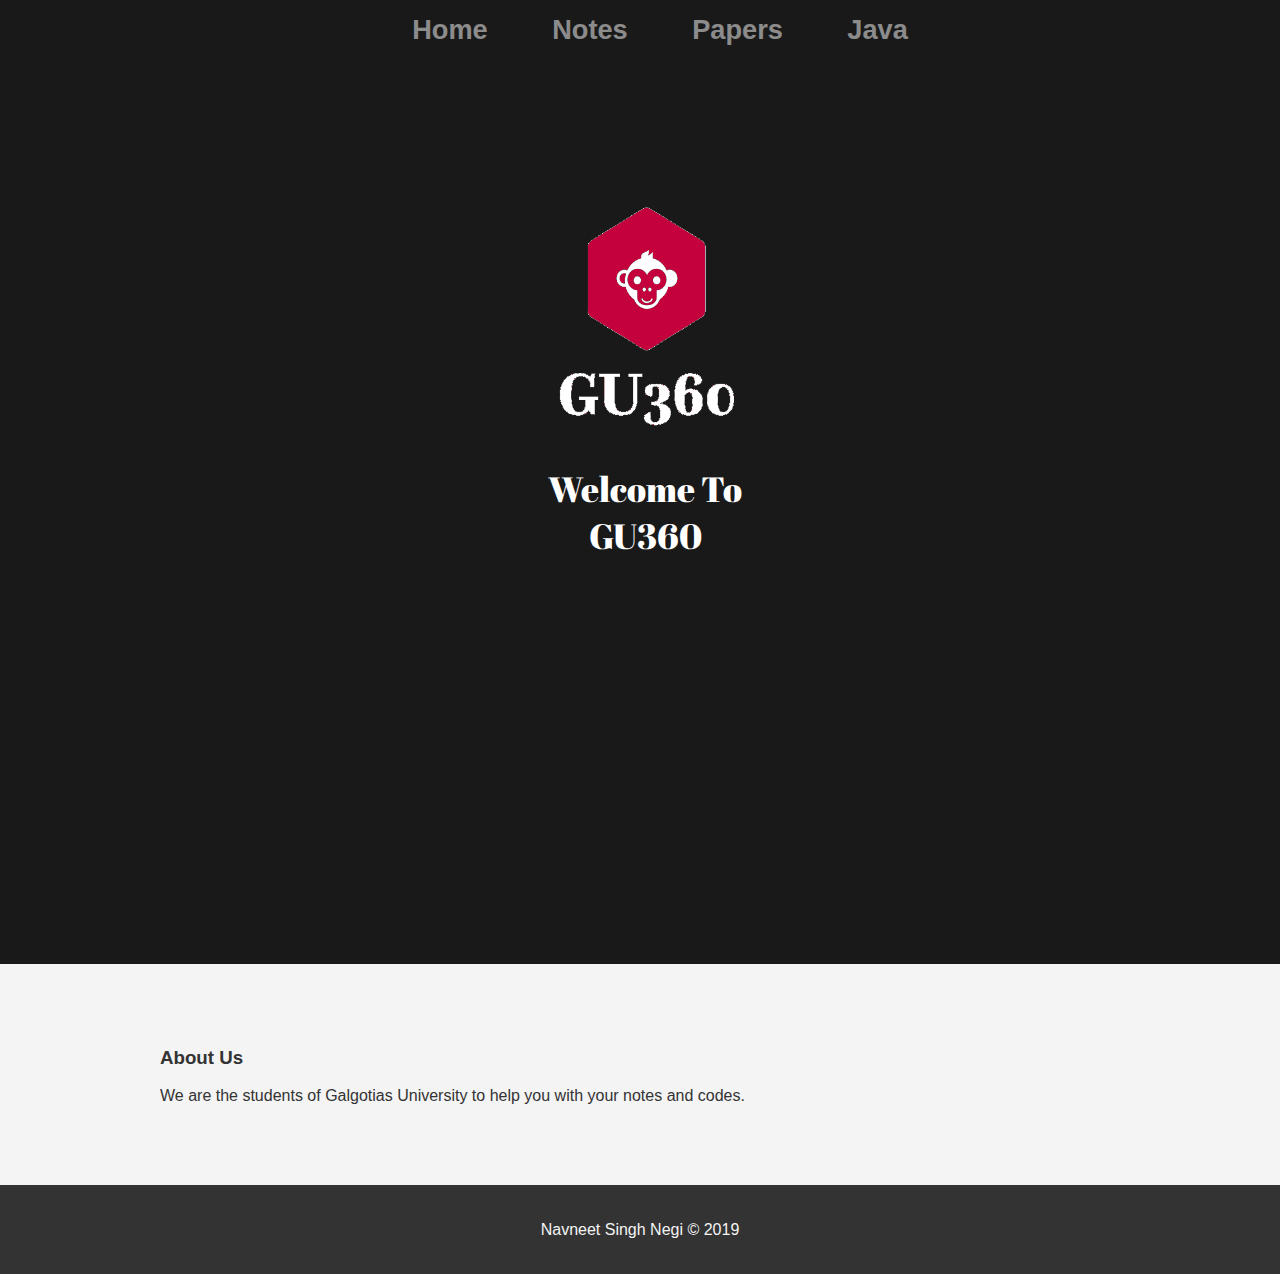
<file: index.html>
<!DOCTYPE html>
<html lang="en" dir="ltr">
  <head>
    <meta charset="utf-8">
    <title>GU360</title>
    <link rel="stylesheet" href="./css/index.css">
    <link href="https://fonts.googleapis.com/css?family=Abril+Fatface" rel="stylesheet">
    <link rel="stylesheet" href="./css/navbar.css">
    <style>img[alt="www.000webhost.com"]{display:none;}</style>
  </head>
  <body>
    <ul id="menu">
    <ul>
        <center>
        <li><a href="./index.html">Home</a></li>
        <li><a href="./error.html">Notes</a></li>
        <li><a href="./error.html">Papers</a></li>
        <li><a href="./java.html">Java</a></li>
      </center>
    </ul>
  </ul>
    <header class="showcase">
   <div class="content">
     <img src="./img/Logo.png" class="logo" alt="Traversy Media">
     <div class="title">
       Welcome To GU360
     </div>
   </div>
 </header>

 <!-- About -->
 <section class="about bg-light">
   <div class="container">
     <div class="grid-2">
       <div>
         <h3>About Us</h3>
         <p>We are the students of Galgotias University to help you with your notes and codes. </p>
       </div>
     </div>
   </div>
 </section>

 <footer class="center bg-dark">
   <p>Navneet Singh Negi &copy; 2019</p>
 </footer>
  </body>
</html>
</file>
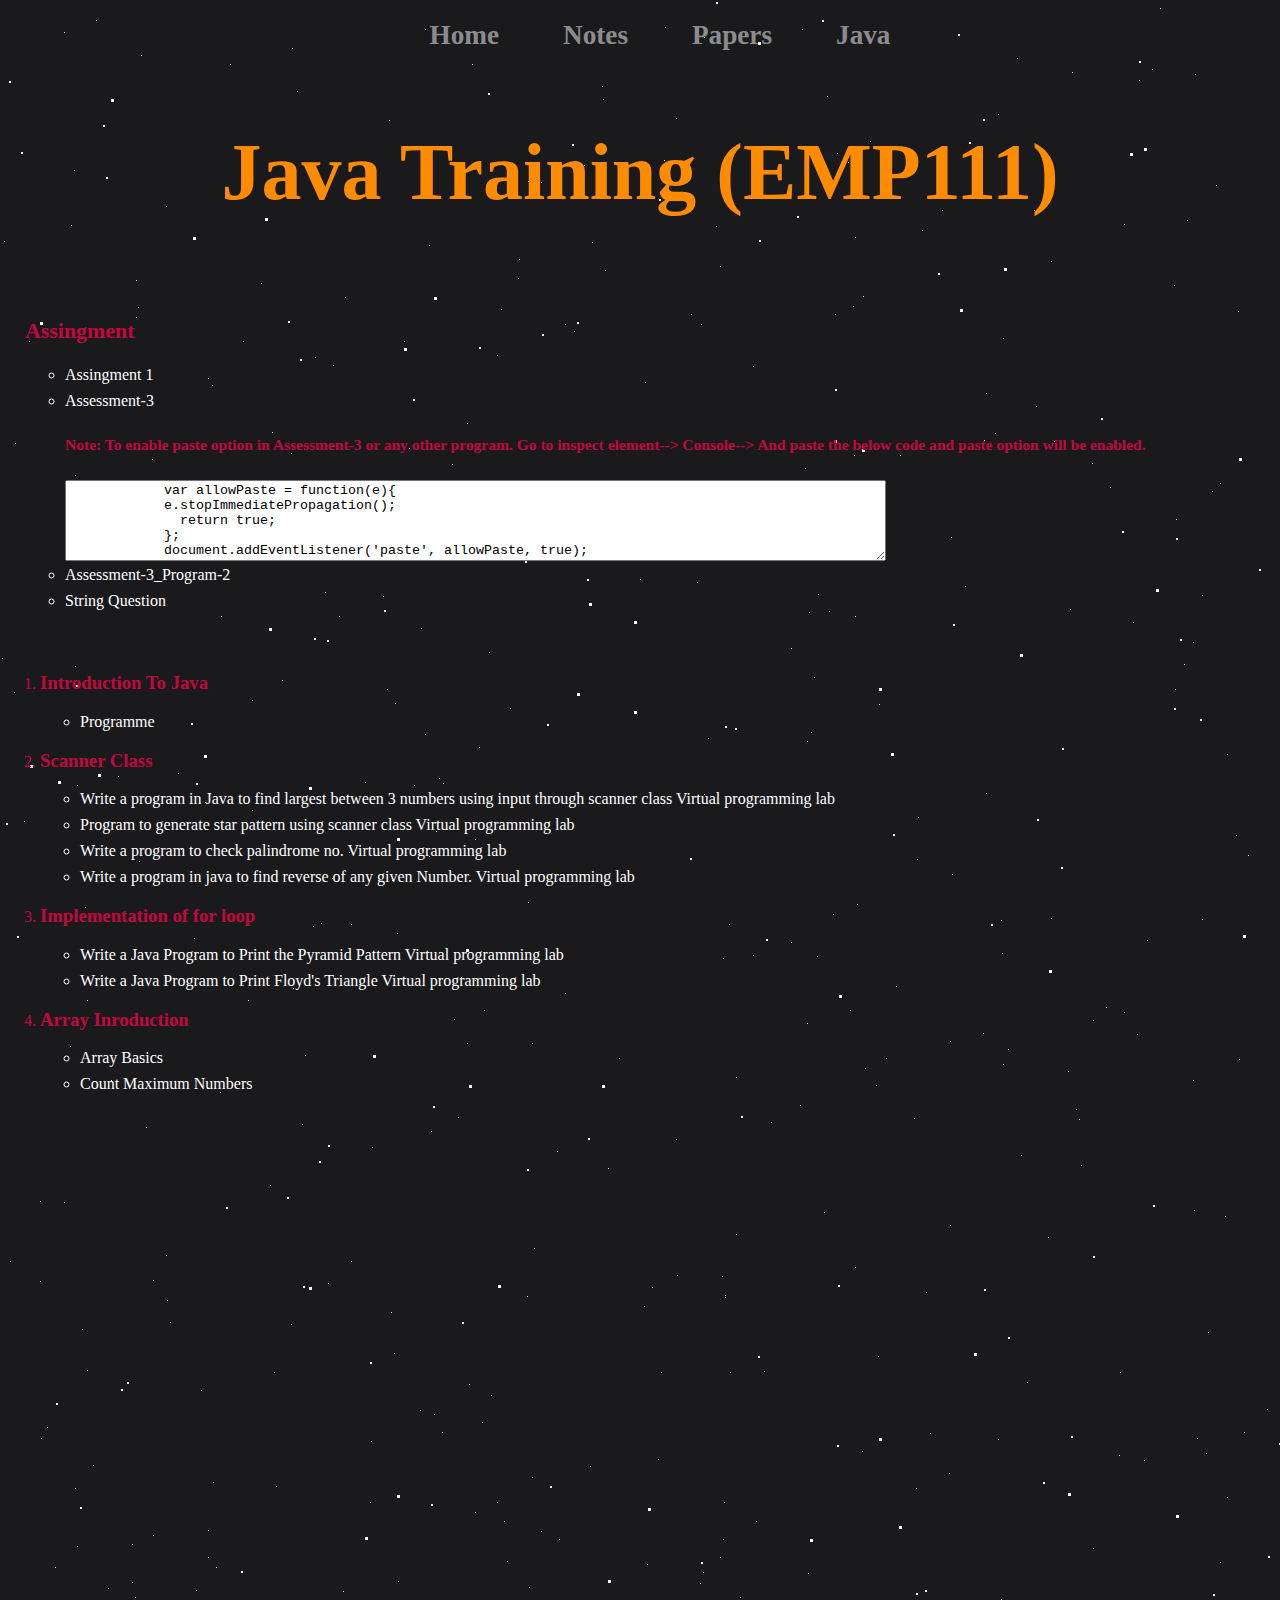
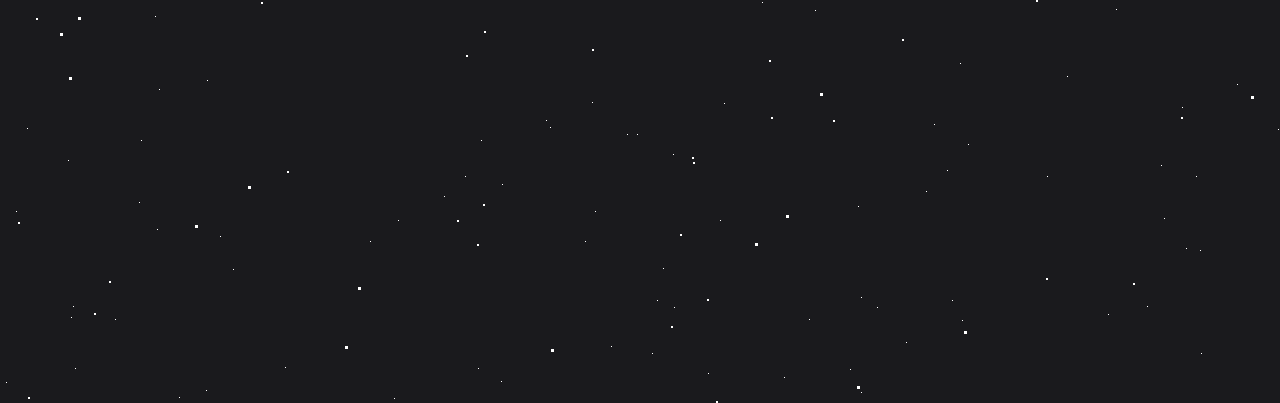
<file: java.html>
<!DOCTYPE html>
<html>
<head>
  <title>Java Training</title>
  <link rel="stylesheet" type="text/css" href="./css/main-body.css">
  <link rel="stylesheet" type="text/css" href="./css/navbar.css">
  <link rel="stylesheet" type="text/css" href="./css/java.css">
  <link rel="stylesheet" type="text/css" href="./css/foot.css">
  <style>img[alt="www.000webhost.com"]{display:none;}</style>
</head>
<body>
  <div id='stars'></div>
  <div id='stars2'></div>
  <div id='stars3'></div>
  <ul id="menu">
    <ul>
        <center>
         <li><a href="./index.html">Home</a></li>
        <li><a href="./error.html">Notes</a></li>
        <li><a href="./error.html">Papers</a></li>
        <li><a href="./java.html">Java</a></li>
      </center>
    </ul>
  </ul>
  <nav class="header">
    <h1>Java Training (EMP111)</h1>
  </nav>
  <div class="main">
    <div class ="ass">
      <h3>Assingment</h3>
      <ul>
        <a href="./files/java/Assignment_1.docx" target="_blank" download><li>Assingment 1</li></a>
        <a href="./files/java/A3.java" target="_blank" download><li>Assessment-3</li></a>
        <h5> Note: To enable paste option in Assessment-3 or any other program. Go to inspect element--> Console--> And paste the below code and paste option will be enabled.
        </h5>
            <textarea name="text" cols="100" rows="5">
            var allowPaste = function(e){
            e.stopImmediatePropagation();
              return true;
            };
            document.addEventListener('paste', allowPaste, true);
            </textarea>
        <a href="./files/java/A3_2.java" target="_blank" download><li>Assessment-3_Program-2</li></a>
        <a href="./files/java/MyClass11.java" target="_blank" download><li>String Question</li></a>
      </ul>
    </div>
  <ol>
    <li><h3>Introduction To Java</h3></li>
    <ul>
      <a href="./files/java/MyClass8.java" target="_blank" download><li>Programme</li></a>
    </ul>
    <li><h3>Scanner Class</h3></li>
    <ul>
      <a href="./files/java/MyClass1.java" target="_blank" download><li>Write a program in Java to find largest between 3 numbers using input through scanner class Virtual programming lab</li></a>
      <a href="./files/java/MyClass4.java" target="_blank" download><li>Program to generate star pattern using scanner class Virtual programming lab</li></a>
      <a href="./files/java/MyClass6.java" target="_blank" download><li>Write a program to check palindrome no. Virtual programming lab</li></a>
      <a href="./files/java/MyClass7.java" target="_blank" download><li>Write a program in java to find reverse of any given Number. Virtual programming lab</li></a>
    </ul>
     <li><h3>Implementation of for loop</h3></li>
    <ul>
      <a href="./files/java/MyClass9.java" target="_blank" download><li>Write a Java Program to Print the Pyramid Pattern Virtual programming lab</li></a>
      <a href="./files/java/MyClass10.java" target="_blank" download><li>Write a Java Program to Print Floyd's Triangle Virtual programming lab</li></a>
    </ul>
    <li><h3>Array Inroduction</h3></li>
    <ul>
      <a href="./files/java/MyClass2.java" target="_blank" download><li>Array Basics</li></a>
      <a href="./files/java/MyClass3.java" target="_blank" download><li>Count Maximum Numbers</li></a>
    </ul>
  </ol>
  </div>
 <!-- <footer class="foot">Made by Navneet Singh Negi..</footer> -->
</body>
</html>
</file>
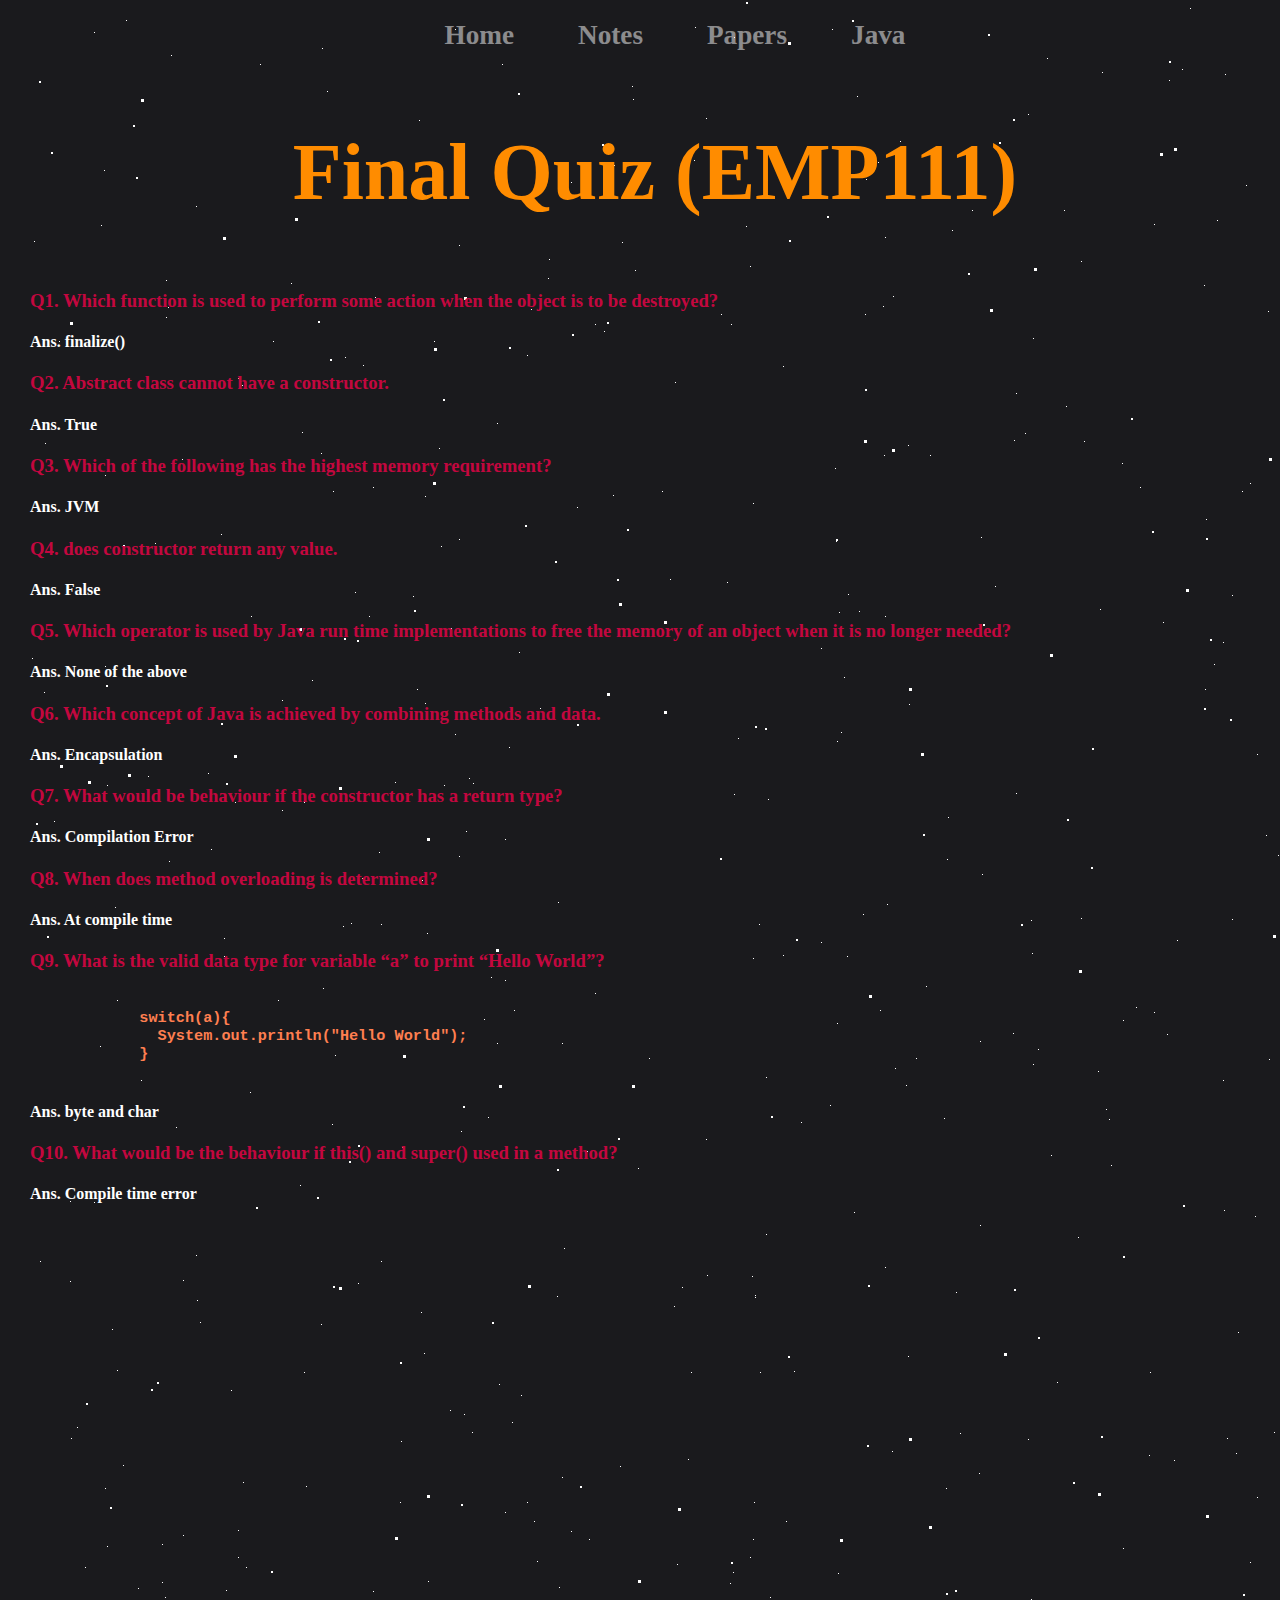
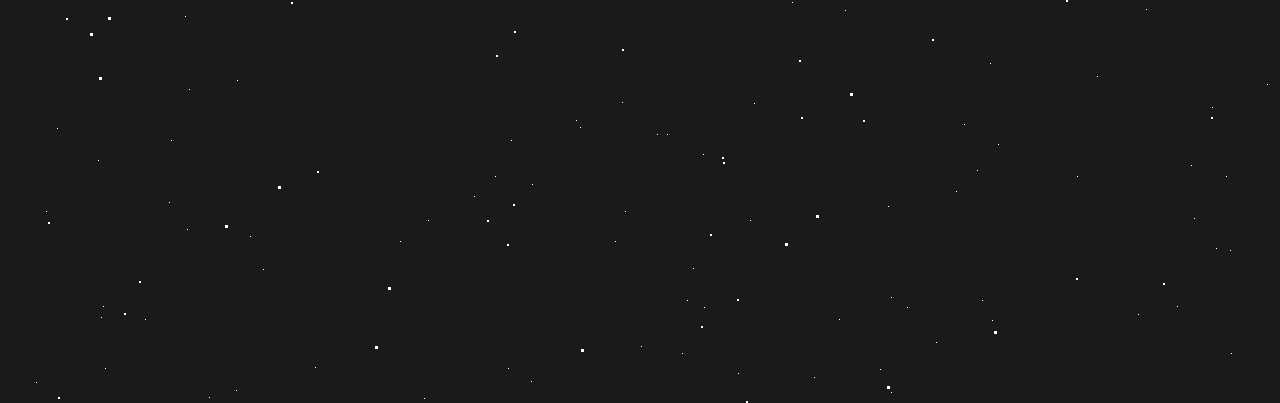
<file: javaquiz.html>
<!DOCTYPE html>
<html>
<head>
  <title>Java Training</title>
  <link rel="stylesheet" type="text/css" href="./css/main-body.css">
  <link rel="stylesheet" type="text/css" href="./css/navbar.css">
  <link rel="stylesheet" type="text/css" href="./css/java.css">
  <link rel="stylesheet" type="text/css" href="./css/javaquiz.css">
  <link rel="stylesheet" type="text/css" href="./css/foot.css">
  <style>img[alt="www.000webhost.com"]{display:none;}</style>
</head>
<body>
  <div id='stars'></div>
  <div id='stars2'></div>
  <div id='stars3'></div>
  <ul id="menu">
    <ul>
        <center>
         <li><a href="./index.html">Home</a></li>
        <li><a href="./error.html">Notes</a></li>
        <li><a href="./error.html">Papers</a></li>
        <li><a href="./java.html">Java</a></li>
      </center>
    </ul>
  </ul>
  <nav class="header">
    <h1>Final Quiz (EMP111)</h1>
  </nav>
  <div class="main">
      <h3>Q1. Which function is used to perform some action when the object is to be destroyed?</h3>
      <h4>Ans. finalize()</h3>
      <h3>Q2. Abstract class cannot have a constructor.</h3>
      <h4>Ans. True</h3>
      <h3>Q3. Which of the following has the highest memory requirement?</h3>
      <h4>Ans. JVM</h3>
      <h3>Q4. does constructor return any value.</h3>
      <h4>Ans. False</h3>
      <h3>Q5. Which operator is used by Java run time implementations to free the memory of an object when it is no longer needed?</h3>
      <h4>Ans. None of the above</h3>
      <h3>Q6. Which concept of Java is achieved by combining methods and data.</h3>
      <h4>Ans. Encapsulation</h3>
      <h3>Q7. What would be behaviour if the constructor has a return type?</h3>
      <h4>Ans. Compilation Error</h3>
      <h3>Q8. When does method overloading is determined?</h3>
      <h4>Ans. At compile time</h3>
      <h3>Q9. What is the valid data type for variable “a” to print “Hello World”?
        <br><br>
          <pre>
            switch(a){
              System.out.println("Hello World");
            }
          </pre>
        </h3>
      <h4>Ans. byte and char</h3>
      <h3>Q10. What would be the behaviour if this() and super() used in a method?</h3>
      <h4>Ans. Compile time error</h3>
  </div>
 <!-- <footer class="foot">Made by Navneet Singh Negi..</footer> -->
</body>
</html>
</file>
<file: css/index.css>
body {
  padding:0;
  margin:0;
  box-sizing: border-box;
  background: rgba(0, 0, 0, 0.9);
  margin: 0;
  color: #fff;
  font-family:Tahoma, Geneva, Verdana, sans-serif;
}
.title{
  font-family: 'Abril Fatface', cursive;
}
.showcase::after {
  content: '';
  height: 100vh;
  width: 100%;
  background-image: url(https://image.ibb.co/gzOBup/showcase.jpg);
  background-size: cover;
  background-repeat: no-repeat;
  background-position: center;
  display: block;
  filter: blur(10px);
  -webkit-filter: blur(10px);
  transition: all 1000ms;
}

.showcase:hover::after {
  filter: blur(0px);
  -webkit-filter: blur(0px);
}

.showcase:hover .content {
  filter: blur(2px);
  -webkit-filter: blur(2px);
}

.content {
  position: absolute;
  z-index: 1;
  top: 10%;
  left: 50%;
  margin-top: 105px;
  margin-left: -145px;
  width: 300px;
  height: 350px;
  text-align: center;
  transition: all 1000ms;
}

.content .logo {
  height: 250px;
  width: 250px;
}

.content .title {
  font-size: 2.2rem;
  margin-top: 1rem;
}
display: grid;

.content .text {
  line-height: 1.7;
  margin-top: 1rem;
}

.container {
  max-width: 960px;
  margin: auto;
  overflow: hidden;
  padding: 4rem 1rem;
}

.grid-3 {
  display: grid;
  grid-gap: 20px;
  grid-template-columns: repeat(3, 1fr);
}

.grid-2 {
  grid-gap: 20px;
  grid-template-columns: repeat(2, 1fr);
}

.center {
  text-align: center;
  margin: auto;
}

.bg-light {
  background: #f4f4f4;
  color: #333;
}

.bg-dark {
  background: #333;
  color: #f4f4f4;
}

footer {
  padding: 2.2rem;
}

footer p {
  margin: 0;
}

/* Small Screens */
@media (max-width: 560px) {
  .showcase::after {
    height: 50vh;
  }

  .content {
    top: 5%;
    margin-top: 5px;
  }

  .content .logo {
    height: 140px;
    width: 140px;
  }

  .content .text {
    display: none;
  }

  .grid-3,
  .grid-2 {
    grid-template-columns: 1fr;
  }


/* Landscape */
@media (max-height: 500px) {
  .content .title,
  .content .text {
    display: none;
  }

  .content {
    top: 0;
  }
}
</file>
<file: css/navbar.css>
body{
  margin: 0;
  padding: 0;
}
#menu{
  margin: 0;
  padding: 0;
}
#menu li{
  list-style: none;
  display: inline-block;
}
#menu li a{
  text-decoration: none;
  position: relative;
  color: rgba(255, 255, 255, .5);
  font-size: 1.7em;
  font-weight: 700;
  display: block;
  overflow: hidden;
  transition: 0.7s all;
  padding: 14px 30px;
}
#menu li a:before{
  content: '';
  width: 60px;
  position: absolute;
  border-bottom: 5px solid #fff;
  bottom: 0;
  right: 350px;
  transition: 0.7s all;
}
#menu li a:hover{
  color: #fff;
}
#menu li a:hover:before{
  right: 0;
}
</file>
<file: css/main-body.css>
body{
  overflow-y: scroll;
  padding: 0;
  background-color: #1A1A1D;
}

#stars {
  width: 1px;
  height: 1px;
  background: transparent;
  z-index: -300;
  box-shadow: 1376px 528px #FFF , 332px 878px #FFF , 391px 1312px #FFF , 1017px 58px #FFF , 716px 226px #FFF , 1725px 898px #FFF , 1070px 609px #FFF , 1958px 982px #FFF , 1818px 834px #FFF , 1520px 372px #FFF , 870px 141px #FFF , 443px 783px #FFF , 1849px 1616px #FFF , 1638px 960px #FFF , 1572px 1533px #FFF , 962px 1920px #FFF , 1895px 921px #FFF , 914px 1118px #FFF , 411px 546px #FFF , 1425px 372px #FFF , 1772px 1903px #FFF , 1545px 498px #FFF , 918px 817px #FFF , 1751px 38px #FFF , 1202px 919px #FFF , 950px 1225px #FFF , 272px 432px #FFF , 221px 616px #FFF , 1507px 1237px #FFF , 673px 1754px #FFF , 1549px 1480px #FFF , 1427px 767px #FFF , 858px 1806px #FFF , 1528px 630px #FFF , 1336px 1864px #FFF , 1757px 914px #FFF , 1536px 917px #FFF , 1186px 1848px #FFF , 1951px 461px #FFF , 111px 1080px #FFF , 753px 366px #FFF , 1417px 1833px #FFF , 1961px 757px #FFF , 1510px 804px #FFF , 800px 1105px #FFF , 756px 1521px #FFF , 1712px 369px #FFF , 431px 1131px #FFF , 1106px 1007px #FFF , 877px 1907px #FFF , 1973px 724px #FFF , 196px 1590px #FFF , 1898px 1434px #FFF , 1753px 1381px #FFF , 4px 241px #FFF , 208px 1557px #FFF , 1697px 1753px #FFF , 1348px 483px #FFF , 995px 433px #FFF , 1160px 8px #FFF , 1637px 1029px #FFF , 1682px 430px #FFF , 817px 956px #FFF , 764px 1371px #FFF , 1723px 669px #FFF , 1948px 36px #FFF , 1081px 1165px #FFF , 1328px 68px #FFF , 136px 317px #FFF , 1775px 1625px #FFF , 1299px 1330px #FFF , 472px 64px #FFF , 491px 1395px #FFF , 40px 1201px #FFF , 68px 1760px #FFF , 398px 1581px #FFF , 108px 1588px #FFF , 829px 611px #FFF , 837px 153px #FFF , 1459px 597px #FFF , 1932px 616px #FFF , 1837px 1175px #FFF , 230px 64px #FFF , 1152px 69px #FFF , 282px 680px #FFF , 1816px 166px #FFF , 1366px 369px #FFF , 857px 904px #FFF , 139px 1802px #FFF , 1774px 1837px #FFF , 166px 206px #FFF , 1407px 1428px #FFF , 1462px 1613px #FFF , 1534px 1694px #FFF , 1709px 1212px #FFF , 1619px 190px #FFF , 1585px 224px #FFF , 1673px 1305px #FFF , 627px 1734px #FFF , 1489px 1823px #FFF , 409px 448px #FFF , 1931px 1476px #FFF , 1556px 1949px #FFF , 159px 1689px #FFF , 611px 1946px #FFF , 1613px 1230px #FFF , 1769px 677px #FFF , 1522px 1012px #FFF , 1611px 1825px #FFF , 1809px 1551px #FFF , 1923px 625px #FFF , 1938px 1574px #FFF , 41px 1438px #FFF , 1124px 224px #FFF , 216px 1567px #FFF , 1750px 451px #FFF , 1003px 338px #FFF , 559px 1539px #FFF , 146px 1127px #FFF , 1386px 347px #FFF , 723px 503px #FFF , 592px 242px #FFF , 663px 1868px #FFF , 878px 1356px #FFF , 397px 933px #FFF , 1298px 1156px #FFF , 138px 307px #FFF , 1941px 1701px #FFF , 77px 1546px #FFF , 1933px 384px #FFF , 139px 861px #FFF , 1403px 673px #FFF , 983px 1033px #FFF , 153px 1280px #FFF , 1482px 1388px #FFF , 1201px 1953px #FFF , 1008px 1049px #FFF , 592px 1702px #FFF , 900px 455px #FFF , 806px 541px #FFF , 325px 592px #FFF , 878px 445px #FFF , 708px 738px #FFF , 77px 785px #FFF , 855px 237px #FFF , 1840px 1219px #FFF , 10px 1261px #FFF , 166px 1255px #FFF , 1381px 898px #FFF , 1362px 328px #FFF , 507px 1561px #FFF , 208px 378px #FFF , 1678px 730px #FFF , 1476px 1326px #FFF , 723px 958px #FFF , 998px 114px #FFF , 392px 880px #FFF , 1304px 1935px #FFF , 1001px 1599px #FFF , 1683px 1030px #FFF , 1840px 1450px #FFF , 1093px 1020px #FFF , 968px 1744px #FFF , 1529px 981px #FFF , 608px 1168px #FFF , 1469px 1959px #FFF , 1462px 1282px #FFF , 1972px 638px #FFF , 276px 1486px #FFF , 1382px 1606px #FFF , 285px 1967px #FFF , 1957px 1446px #FFF , 213px 1482px #FFF , 1569px 667px #FFF , 1383px 1817px #FFF , 425px 734px #FFF , 501px 1981px #FFF , 861px 1897px #FFF , 1812px 1003px #FFF , 1666px 579px #FFF , 661px 1372px #FFF , 720px 1820px #FFF , 178px 773px #FFF , 461px 977px #FFF , 75px 666px #FFF , 1139px 80px #FFF , 1365px 1051px #FFF , 697px 582px #FFF , 1615px 1540px #FFF , 1641px 888px #FFF , 519px 259px #FFF , 1527px 500px #FFF , 724px 1502px #FFF , 1614px 668px #FFF , 82px 1329px #FFF , 141px 1740px #FFF , 1116px 1609px #FFF , 602px 86px #FFF , 1650px 414px #FFF , 619px 1058px #FFF , 1856px 210px #FFF , 1952px 1766px #FFF , 136px 280px #FFF , 704px 37px #FFF , 1206px 1453px #FFF , 674px 1907px #FFF , 518px 278px #FFF , 850px 1010px #FFF , 632px 491px #FFF , 1301px 448px #FFF , 1054px 441px #FFF , 414px 785px #FFF , 29px 341px #FFF , 1588px 483px #FFF , 784px 1977px #FFF , 208px 1530px #FFF , 233px 1869px #FFF , 922px 230px #FFF , 303px 491px #FFF , 1402px 275px #FFF , 1176px 519px #FFF , 879px 704px #FFF , 1520px 668px #FFF , 252px 810px #FFF , 1933px 1322px #FFF , 986px 793px #FFF , 1943px 1133px #FFF , 815px 1610px #FFF , 1563px 1094px #FFF , 1664px 1759px #FFF , 916px 1488px #FFF , 1970px 1881px #FFF , 394px 1353px #FFF , 1034px 210px #FFF , 1124px 1012px #FFF , 1763px 884px #FFF , 1505px 1178px #FFF , 467px 423px #FFF , 647px 1564px #FFF , 1870px 1330px #FFF , 1772px 639px #FFF , 206px 1990px #FFF , 1887px 143px #FFF , 700px 1583px #FFF , 1147px 1906px #FFF , 1375px 60px #FFF , 1342px 321px #FFF , 1312px 381px #FFF , 489px 652px #FFF , 1386px 1216px #FFF , 75px 475px #FFF , 1437px 1125px #FFF , 1972px 118px #FFF , 1722px 1189px #FFF , 1184px 664px #FFF , 436px 831px #FFF , 550px 1727px #FFF , 1924px 1222px #FFF , 1108px 1914px #FFF , 720px 266px #FFF , 64px 32px #FFF , 475px 839px #FFF , 657px 1900px #FFF , 479px 747px #FFF , 703px 1572px #FFF , 170px 1322px #FFF , 115px 1919px #FFF , 1072px 72px #FFF , 47px 1427px #FFF , 291px 453px #FFF , 1933px 655px #FFF , 1119px 1455px #FFF , 951px 537px #FFF , 428px 147px #FFF , 1832px 69px #FFF , 1701px 1008px #FFF , 429px 856px #FFF , 1455px 796px #FFF , 305px 1055px #FFF , 1603px 1057px #FFF , 729px 924px #FFF , 1300px 33px #FFF , 528px 902px #FFF , 1475px 51px #FFF , 1984px 1418px #FFF , 725px 1297px #FFF , 730px 1372px #FFF , 502px 1784px #FFF , 1730px 1730px #FFF , 482px 1422px #FFF , 827px 96px #FFF , 194px 938px #FFF , 1788px 691px #FFF , 1946px 1645px #FFF , 1381px 75px #FFF , 1365px 1947px #FFF , 371px 1441px #FFF , 497px 1502px #FFF , 1368px 967px #FFF , 125px 543px #FFF , 1305px 813px #FFF , 1791px 1810px #FFF , 1453px 366px #FFF , 547px 507px #FFF , 1855px 1123px #FFF , 365px 782px #FFF , 220px 1092px #FFF , 321px 923px #FFF , 1320px 399px #FFF , 1309px 956px #FFF , 351px 1261px #FFF , 74px 170px #FFF , 1002px 953px #FFF , 1661px 608px #FFF , 1487px 137px #FFF , 998px 1439px #FFF , 1360px 858px #FFF , 484px 1010px #FFF , 809px 1919px #FFF , 510px 708px #FFF , 937px 152px #FFF , 824px 1212px #FFF , 534px 1248px #FFF , 950px 1041px #FFF , 1220px 483px #FFF , 527px 1296px #FFF , 1718px 407px #FFF , 1195px 74px #FFF , 1051px 261px #FFF , 1331px 282px #FFF , 664px 160px #FFF , 420px 1410px #FFF , 87px 1000px #FFF , 1216px 185px #FFF , 1999px 1019px #FFF , 1590px 768px #FFF , 1164px 1818px #FFF , 1283px 1797px #FFF , 1889px 1098px #FFF , 1545px 1785px #FFF , 791px 942px #FFF , 791px 648px #FFF , 248px 1000px #FFF , 1597px 71px #FFF , 1933px 455px #FFF , 14px 692px #FFF , 1200px 1850px #FFF , 71px 225px #FFF , 637px 1734px #FFF , 118px 776px #FFF , 862px 1451px #FFF , 1237px 1684px #FFF , 75px 1968px #FFF , 1175px 689px #FFF , 475px 980px #FFF , 1940px 1389px #FFF , 1393px 1588px #FFF , 383px 596px #FFF , 762px 1602px #FFF , 1395px 855px #FFF , 439px 778px #FFF , 1161px 1765px #FFF , 565px 993px #FFF , 1616px 1119px #FFF , 532px 1043px #FFF , 1440px 1473px #FFF , 1540px 1180px #FFF , 302px 1124px #FFF , 1282px 908px #FFF , 1182px 1707px #FFF , 811px 732px #FFF , 722px 1276px #FFF , 1442px 525px #FFF , 1601px 347px #FFF , 1212px 491px #FFF , 926px 1292px #FFF , 960px 1663px #FFF , 313px 926px #FFF , 96px 20px #FFF , 291px 1324px #FFF , 1708px 1284px #FFF , 532px 1477px #FFF , 1426px 182px #FFF , 181px 849px #FFF , 70px 1046px #FFF , 836px 179px #FFF , 1528px 613px #FFF , 546px 1720px #FFF , 1840px 1658px #FFF , 1335px 1483px #FFF , 27px 1728px #FFF , 387px 689px #FFF , 1194px 1210px #FFF , 809px 612px #FFF , 328px 1283px #FFF , 343px 1591px #FFF , 1619px 995px #FFF , 6px 1982px #FFF , 481px 1740px #FFF , 1677px 1767px #FFF , 389px 120px #FFF , 425px 29px #FFF , 1940px 425px #FFF , 1694px 1213px #FFF , 1425px 1612px #FFF , 1997px 723px #FFF , 73px 1906px #FFF , 155px 1616px #FFF , 1267px 1409px #FFF , 274px 1372px #FFF , 157px 1829px #FFF , 421px 628px #FFF , 1236px 835px #FFF , 1917px 1583px #FFF , 24px 821px #FFF , 1248px 855px #FFF , 1683px 555px #FFF , 1520px 1812px #FFF , 1942px 1033px #FFF , 1667px 205px #FFF , 465px 1776px #FFF , 585px 1841px #FFF , 93px 1465px #FFF , 370px 1841px #FFF , 1790px 1816px #FFF , 1554px 1117px #FFF , 1687px 1297px #FFF , 1628px 905px #FFF , 947px 1770px #FFF , 1147px 940px #FFF , 212px 385px #FFF , 1469px 493px #FFF , 1918px 1892px #FFF , 270px 1185px #FFF , 1701px 1309px #FFF , 475px 1512px #FFF , 595px 1811px #FFF , 701px 324px #FFF , 1174px 285px #FFF , 454px 1019px #FFF , 135px 1597px #FFF , 1918px 1492px #FFF , 220px 1836px #FFF , 1238px 311px #FFF , 1701px 991px #FFF , 1838px 961px #FFF , 753px 955px #FFF , 1374px 1759px #FFF , 942px 210px #FFF , 1456px 1532px #FFF , 75px 1488px #FFF , 658px 1459px #FFF , 207px 1680px #FFF , 71px 1917px #FFF , 1227px 1497px #FFF , 1683px 1208px #FFF , 243px 341px #FFF , 191px 534px #FFF , 1962px 299px #FFF , 1661px 339px #FFF , 723px 1539px #FFF , 1769px 251px #FFF , 1985px 380px #FFF , 444px 1796px #FFF , 1999px 1473px #FFF , 1193px 1080px #FFF , 1440px 274px #FFF , 605px 270px #FFF , 740px 1597px #FFF , 652px 1287px #FFF , 865px 1068px #FFF , 896px 986px #FFF , 429px 245px #FFF , 1833px 1046px #FFF , 1994px 1818px #FFF , 141px 55px #FFF , 1448px 1492px #FFF , 930px 1433px #FFF , 1047px 1776px #FFF , 1220px 1562px #FFF , 1067px 1676px #FFF , 1915px 946px #FFF , 1567px 1162px #FFF , 886px 1058px #FFF , 1593px 280px #FFF , 16px 1811px #FFF , 1839px 488px #FFF , 497px 355px #FFF , 1809px 1280px #FFF , 404px 341px #FFF , 370px 1502px #FFF , 708px 1973px #FFF , 1344px 1874px #FFF , 132px 1582px #FFF , 1309px 1848px #FFF , 1925px 1118px #FFF , 1110px 487px #FFF , 1344px 737px #FFF , 1461px 572px #FFF , 292px 48px #FFF , 297px 91px #FFF , 984px 440px #FFF , 720px 1557px #FFF , 854px 455px #FFF , 652px 1953px #FFF , 736px 1077px #FFF , 467px 1043px #FFF , 1347px 693px #FFF , 395px 496px #FFF , 1523px 615px #FFF , 1733px 873px #FFF , 583px 495px #FFF , 691px 314px #FFF , 855px 616px #FFF , 1069px 1494px #FFF , 1305px 1414px #FFF , 1079px 1119px #FFF , 557px 1151px #FFF , 153px 1535px #FFF , 1021px 1155px #FFF , 1036px 406px #FFF , 541px 182px #FFF , 1003px 1064px #FFF , 1068px 1071px #FFF , 85px 907px #FFF , 1187px 220px #FFF , 64px 1202px #FFF , 1687px 1071px #FFF , 565px 324px #FFF , 87px 1370px #FFF , 665px 27px #FFF , 1878px 1279px #FFF , 1196px 1776px #FFF , 1897px 929px #FFF , 584px 165px #FFF , 458px 1117px #FFF , 201px 1390px #FFF , 1703px 359px #FFF , 469px 1384px #FFF , 1396px 1319px #FFF , 504px 1521px #FFF , 818px 594px #FFF , 1584px 1009px #FFF , 152px 459px #FFF , 1239px 1059px #FFF , 1657px 600px #FFF , 676px 1139px #FFF , 771px 1122px #FFF , 1093px 1548px #FFF , 442px 1432px #FFF , 132px 1544px #FFF , 1355px 1133px #FFF , 1877px 1964px #FFF , 1679px 1500px #FFF , 1285px 1360px #FFF , 1321px 1752px #FFF , 1527px 1739px #FFF , 677px 1275px #FFF , 1744px 390px #FFF , 179px 1997px #FFF , 1658px 1895px #FFF , 1893px 428px #FFF , 906px 1942px #FFF , 855px 1267px #FFF , 343px 487px #FFF , 738px 799px #FFF , 1734px 1882px #FFF , 725px 1295px #FFF , 372px 1147px #FFF , 339px 616px #FFF , 1589px 868px #FFF , 452px 464px #FFF , 395px 703px #FFF , 55px 1567px #FFF , 1990px 257px #FFF , 1197px 1438px #FFF , 934px 1724px #FFF , 1797px 393px #FFF , 351px 924px #FFF , 1400px 267px #FFF , 590px 1466px #FFF , 926px 1791px #FFF , 541px 1531px #FFF , 802px 29px #FFF , 1735px 540px #FFF , 1523px 2000px #FFF , 1378px 417px #FFF , 1792px 835px #FFF , 1961px 77px #FFF , 1027px 1382px #FFF , 194px 956px #FFF , 1935px 1124px #FFF , 274px 802px #FFF , 1877px 1436px #FFF , 205px 802px #FFF , 1609px 246px #FFF , 645px 382px #FFF , 736px 1234px #FFF , 814px 677px #FFF , 1903px 646px #FFF , 1911px 751px #FFF , 434px 1414px #FFF , 1491px 1255px #FFF , 1787px 314px #FFF , 1361px 906px #FFF , 528px 181px #FFF , 1625px 1473px #FFF , 261px 283px #FFF , 1278px 1729px #FFF , 1337px 386px #FFF , 1413px 794px #FFF , 529px 1587px #FFF , 1876px 1736px #FFF , 833px 914px #FFF , 1946px 1314px #FFF , 1435px 1894px #FFF , 315px 357px #FFF , 835px 314px #FFF , 1856px 781px #FFF , 1401px 650px #FFF , 1766px 282px #FFF , 1227px 754px #FFF , 805px 468px #FFF , 853px 306px #FFF , 1420px 493px #FFF , 1349px 1594px #FFF , 1225px 1216px #FFF , 1776px 1627px #FFF , 807px 741px #FFF , 1583px 1823px #FFF , 808px 1573px #FFF , 704px 794px #FFF , 167px 1300px #FFF , 1137px 1034px #FFF , 1354px 935px #FFF , 1497px 729px #FFF , 861px 1992px #FFF , 1815px 331px #FFF , 848px 162px #FFF , 965px 586px #FFF , 40px 1281px #FFF , 345px 297px #FFF , 1528px 1673px #FFF , 1144px 1460px #FFF , 986px 393px #FFF , 1752px 37px #FFF , 501px 309px #FFF , 1792px 1540px #FFF , 949px 1473px #FFF , 349px 852px #FFF , 252px 700px #FFF , 724px 1703px #FFF , 917px 859px #FFF , 807px 1023px #FFF , 1120px 1372px #FFF , 876px 1085px #FFF , 1750px 1308px #FFF , 398px 1820px #FFF , 1092px 463px #FFF , 1364px 351px #FFF , 1419px 603px #FFF , 1970px 1339px #FFF , 644px 1306px #FFF , 676px 118px #FFF , 1336px 974px #FFF , 1643px 1855px #FFF , 1924px 1528px #FFF , 640px 579px #FFF , 952px 874px #FFF , 1202px 595px #FFF , 1627px 1394px #FFF , 478px 1968px #FFF , 1048px 1237px #FFF , 574px 331px #FFF , 850px 1969px #FFF , 394px 1998px #FFF , 1133px 622px #FFF , 429px 539px #FFF , 1597px 1877px #FFF , 952px 1900px #FFF , 1659px 1371px #FFF , 1315px 455px #FFF , 863px 296px #FFF , 1612px 35px #FFF , 1076px 1109px #FFF , 1410px 1458px #FFF , 1193px 642px #FFF , 1051px 918px #FFF , 1208px 1332px #FFF , 1822px 625px #FFF , 1509px 9px #FFF , 15px 443px #FFF , 1001px 920px #FFF , 1444px 250px #FFF , 1690px 1273px #FFF , 1244px 1432px #FFF , 603px 99px #FFF , 333px 365px #FFF , 2px 658px #FFF , 293px 988px #FFF;
  animation: animStar 50s linear infinite;
}
#stars:after {
  content: " ";
  position: absolute;
  top: 2000px;
  width: 1px;
  height: 1px;
  background: transparent;
  box-shadow: 1376px 528px #FFF , 332px 878px #FFF , 391px 1312px #FFF , 1017px 58px #FFF , 716px 226px #FFF , 1725px 898px #FFF , 1070px 609px #FFF , 1958px 982px #FFF , 1818px 834px #FFF , 1520px 372px #FFF , 870px 141px #FFF , 443px 783px #FFF , 1849px 1616px #FFF , 1638px 960px #FFF , 1572px 1533px #FFF , 962px 1920px #FFF , 1895px 921px #FFF , 914px 1118px #FFF , 411px 546px #FFF , 1425px 372px #FFF , 1772px 1903px #FFF , 1545px 498px #FFF , 918px 817px #FFF , 1751px 38px #FFF , 1202px 919px #FFF , 950px 1225px #FFF , 272px 432px #FFF , 221px 616px #FFF , 1507px 1237px #FFF , 673px 1754px #FFF , 1549px 1480px #FFF , 1427px 767px #FFF , 858px 1806px #FFF , 1528px 630px #FFF , 1336px 1864px #FFF , 1757px 914px #FFF , 1536px 917px #FFF , 1186px 1848px #FFF , 1951px 461px #FFF , 111px 1080px #FFF , 753px 366px #FFF , 1417px 1833px #FFF , 1961px 757px #FFF , 1510px 804px #FFF , 800px 1105px #FFF , 756px 1521px #FFF , 1712px 369px #FFF , 431px 1131px #FFF , 1106px 1007px #FFF , 877px 1907px #FFF , 1973px 724px #FFF , 196px 1590px #FFF , 1898px 1434px #FFF , 1753px 1381px #FFF , 4px 241px #FFF , 208px 1557px #FFF , 1697px 1753px #FFF , 1348px 483px #FFF , 995px 433px #FFF , 1160px 8px #FFF , 1637px 1029px #FFF , 1682px 430px #FFF , 817px 956px #FFF , 764px 1371px #FFF , 1723px 669px #FFF , 1948px 36px #FFF , 1081px 1165px #FFF , 1328px 68px #FFF , 136px 317px #FFF , 1775px 1625px #FFF , 1299px 1330px #FFF , 472px 64px #FFF , 491px 1395px #FFF , 40px 1201px #FFF , 68px 1760px #FFF , 398px 1581px #FFF , 108px 1588px #FFF , 829px 611px #FFF , 837px 153px #FFF , 1459px 597px #FFF , 1932px 616px #FFF , 1837px 1175px #FFF , 230px 64px #FFF , 1152px 69px #FFF , 282px 680px #FFF , 1816px 166px #FFF , 1366px 369px #FFF , 857px 904px #FFF , 139px 1802px #FFF , 1774px 1837px #FFF , 166px 206px #FFF , 1407px 1428px #FFF , 1462px 1613px #FFF , 1534px 1694px #FFF , 1709px 1212px #FFF , 1619px 190px #FFF , 1585px 224px #FFF , 1673px 1305px #FFF , 627px 1734px #FFF , 1489px 1823px #FFF , 409px 448px #FFF , 1931px 1476px #FFF , 1556px 1949px #FFF , 159px 1689px #FFF , 611px 1946px #FFF , 1613px 1230px #FFF , 1769px 677px #FFF , 1522px 1012px #FFF , 1611px 1825px #FFF , 1809px 1551px #FFF , 1923px 625px #FFF , 1938px 1574px #FFF , 41px 1438px #FFF , 1124px 224px #FFF , 216px 1567px #FFF , 1750px 451px #FFF , 1003px 338px #FFF , 559px 1539px #FFF , 146px 1127px #FFF , 1386px 347px #FFF , 723px 503px #FFF , 592px 242px #FFF , 663px 1868px #FFF , 878px 1356px #FFF , 397px 933px #FFF , 1298px 1156px #FFF , 138px 307px #FFF , 1941px 1701px #FFF , 77px 1546px #FFF , 1933px 384px #FFF , 139px 861px #FFF , 1403px 673px #FFF , 983px 1033px #FFF , 153px 1280px #FFF , 1482px 1388px #FFF , 1201px 1953px #FFF , 1008px 1049px #FFF , 592px 1702px #FFF , 900px 455px #FFF , 806px 541px #FFF , 325px 592px #FFF , 878px 445px #FFF , 708px 738px #FFF , 77px 785px #FFF , 855px 237px #FFF , 1840px 1219px #FFF , 10px 1261px #FFF , 166px 1255px #FFF , 1381px 898px #FFF , 1362px 328px #FFF , 507px 1561px #FFF , 208px 378px #FFF , 1678px 730px #FFF , 1476px 1326px #FFF , 723px 958px #FFF , 998px 114px #FFF , 392px 880px #FFF , 1304px 1935px #FFF , 1001px 1599px #FFF , 1683px 1030px #FFF , 1840px 1450px #FFF , 1093px 1020px #FFF , 968px 1744px #FFF , 1529px 981px #FFF , 608px 1168px #FFF , 1469px 1959px #FFF , 1462px 1282px #FFF , 1972px 638px #FFF , 276px 1486px #FFF , 1382px 1606px #FFF , 285px 1967px #FFF , 1957px 1446px #FFF , 213px 1482px #FFF , 1569px 667px #FFF , 1383px 1817px #FFF , 425px 734px #FFF , 501px 1981px #FFF , 861px 1897px #FFF , 1812px 1003px #FFF , 1666px 579px #FFF , 661px 1372px #FFF , 720px 1820px #FFF , 178px 773px #FFF , 461px 977px #FFF , 75px 666px #FFF , 1139px 80px #FFF , 1365px 1051px #FFF , 697px 582px #FFF , 1615px 1540px #FFF , 1641px 888px #FFF , 519px 259px #FFF , 1527px 500px #FFF , 724px 1502px #FFF , 1614px 668px #FFF , 82px 1329px #FFF , 141px 1740px #FFF , 1116px 1609px #FFF , 602px 86px #FFF , 1650px 414px #FFF , 619px 1058px #FFF , 1856px 210px #FFF , 1952px 1766px #FFF , 136px 280px #FFF , 704px 37px #FFF , 1206px 1453px #FFF , 674px 1907px #FFF , 518px 278px #FFF , 850px 1010px #FFF , 632px 491px #FFF , 1301px 448px #FFF , 1054px 441px #FFF , 414px 785px #FFF , 29px 341px #FFF , 1588px 483px #FFF , 784px 1977px #FFF , 208px 1530px #FFF , 233px 1869px #FFF , 922px 230px #FFF , 303px 491px #FFF , 1402px 275px #FFF , 1176px 519px #FFF , 879px 704px #FFF , 1520px 668px #FFF , 252px 810px #FFF , 1933px 1322px #FFF , 986px 793px #FFF , 1943px 1133px #FFF , 815px 1610px #FFF , 1563px 1094px #FFF , 1664px 1759px #FFF , 916px 1488px #FFF , 1970px 1881px #FFF , 394px 1353px #FFF , 1034px 210px #FFF , 1124px 1012px #FFF , 1763px 884px #FFF , 1505px 1178px #FFF , 467px 423px #FFF , 647px 1564px #FFF , 1870px 1330px #FFF , 1772px 639px #FFF , 206px 1990px #FFF , 1887px 143px #FFF , 700px 1583px #FFF , 1147px 1906px #FFF , 1375px 60px #FFF , 1342px 321px #FFF , 1312px 381px #FFF , 489px 652px #FFF , 1386px 1216px #FFF , 75px 475px #FFF , 1437px 1125px #FFF , 1972px 118px #FFF , 1722px 1189px #FFF , 1184px 664px #FFF , 436px 831px #FFF , 550px 1727px #FFF , 1924px 1222px #FFF , 1108px 1914px #FFF , 720px 266px #FFF , 64px 32px #FFF , 475px 839px #FFF , 657px 1900px #FFF , 479px 747px #FFF , 703px 1572px #FFF , 170px 1322px #FFF , 115px 1919px #FFF , 1072px 72px #FFF , 47px 1427px #FFF , 291px 453px #FFF , 1933px 655px #FFF , 1119px 1455px #FFF , 951px 537px #FFF , 428px 147px #FFF , 1832px 69px #FFF , 1701px 1008px #FFF , 429px 856px #FFF , 1455px 796px #FFF , 305px 1055px #FFF , 1603px 1057px #FFF , 729px 924px #FFF , 1300px 33px #FFF , 528px 902px #FFF , 1475px 51px #FFF , 1984px 1418px #FFF , 725px 1297px #FFF , 730px 1372px #FFF , 502px 1784px #FFF , 1730px 1730px #FFF , 482px 1422px #FFF , 827px 96px #FFF , 194px 938px #FFF , 1788px 691px #FFF , 1946px 1645px #FFF , 1381px 75px #FFF , 1365px 1947px #FFF , 371px 1441px #FFF , 497px 1502px #FFF , 1368px 967px #FFF , 125px 543px #FFF , 1305px 813px #FFF , 1791px 1810px #FFF , 1453px 366px #FFF , 547px 507px #FFF , 1855px 1123px #FFF , 365px 782px #FFF , 220px 1092px #FFF , 321px 923px #FFF , 1320px 399px #FFF , 1309px 956px #FFF , 351px 1261px #FFF , 74px 170px #FFF , 1002px 953px #FFF , 1661px 608px #FFF , 1487px 137px #FFF , 998px 1439px #FFF , 1360px 858px #FFF , 484px 1010px #FFF , 809px 1919px #FFF , 510px 708px #FFF , 937px 152px #FFF , 824px 1212px #FFF , 534px 1248px #FFF , 950px 1041px #FFF , 1220px 483px #FFF , 527px 1296px #FFF , 1718px 407px #FFF , 1195px 74px #FFF , 1051px 261px #FFF , 1331px 282px #FFF , 664px 160px #FFF , 420px 1410px #FFF , 87px 1000px #FFF , 1216px 185px #FFF , 1999px 1019px #FFF , 1590px 768px #FFF , 1164px 1818px #FFF , 1283px 1797px #FFF , 1889px 1098px #FFF , 1545px 1785px #FFF , 791px 942px #FFF , 791px 648px #FFF , 248px 1000px #FFF , 1597px 71px #FFF , 1933px 455px #FFF , 14px 692px #FFF , 1200px 1850px #FFF , 71px 225px #FFF , 637px 1734px #FFF , 118px 776px #FFF , 862px 1451px #FFF , 1237px 1684px #FFF , 75px 1968px #FFF , 1175px 689px #FFF , 475px 980px #FFF , 1940px 1389px #FFF , 1393px 1588px #FFF , 383px 596px #FFF , 762px 1602px #FFF , 1395px 855px #FFF , 439px 778px #FFF , 1161px 1765px #FFF , 565px 993px #FFF , 1616px 1119px #FFF , 532px 1043px #FFF , 1440px 1473px #FFF , 1540px 1180px #FFF , 302px 1124px #FFF , 1282px 908px #FFF , 1182px 1707px #FFF , 811px 732px #FFF , 722px 1276px #FFF , 1442px 525px #FFF , 1601px 347px #FFF , 1212px 491px #FFF , 926px 1292px #FFF , 960px 1663px #FFF , 313px 926px #FFF , 96px 20px #FFF , 291px 1324px #FFF , 1708px 1284px #FFF , 532px 1477px #FFF , 1426px 182px #FFF , 181px 849px #FFF , 70px 1046px #FFF , 836px 179px #FFF , 1528px 613px #FFF , 546px 1720px #FFF , 1840px 1658px #FFF , 1335px 1483px #FFF , 27px 1728px #FFF , 387px 689px #FFF , 1194px 1210px #FFF , 809px 612px #FFF , 328px 1283px #FFF , 343px 1591px #FFF , 1619px 995px #FFF , 6px 1982px #FFF , 481px 1740px #FFF , 1677px 1767px #FFF , 389px 120px #FFF , 425px 29px #FFF , 1940px 425px #FFF , 1694px 1213px #FFF , 1425px 1612px #FFF , 1997px 723px #FFF , 73px 1906px #FFF , 155px 1616px #FFF , 1267px 1409px #FFF , 274px 1372px #FFF , 157px 1829px #FFF , 421px 628px #FFF , 1236px 835px #FFF , 1917px 1583px #FFF , 24px 821px #FFF , 1248px 855px #FFF , 1683px 555px #FFF , 1520px 1812px #FFF , 1942px 1033px #FFF , 1667px 205px #FFF , 465px 1776px #FFF , 585px 1841px #FFF , 93px 1465px #FFF , 370px 1841px #FFF , 1790px 1816px #FFF , 1554px 1117px #FFF , 1687px 1297px #FFF , 1628px 905px #FFF , 947px 1770px #FFF , 1147px 940px #FFF , 212px 385px #FFF , 1469px 493px #FFF , 1918px 1892px #FFF , 270px 1185px #FFF , 1701px 1309px #FFF , 475px 1512px #FFF , 595px 1811px #FFF , 701px 324px #FFF , 1174px 285px #FFF , 454px 1019px #FFF , 135px 1597px #FFF , 1918px 1492px #FFF , 220px 1836px #FFF , 1238px 311px #FFF , 1701px 991px #FFF , 1838px 961px #FFF , 753px 955px #FFF , 1374px 1759px #FFF , 942px 210px #FFF , 1456px 1532px #FFF , 75px 1488px #FFF , 658px 1459px #FFF , 207px 1680px #FFF , 71px 1917px #FFF , 1227px 1497px #FFF , 1683px 1208px #FFF , 243px 341px #FFF , 191px 534px #FFF , 1962px 299px #FFF , 1661px 339px #FFF , 723px 1539px #FFF , 1769px 251px #FFF , 1985px 380px #FFF , 444px 1796px #FFF , 1999px 1473px #FFF , 1193px 1080px #FFF , 1440px 274px #FFF , 605px 270px #FFF , 740px 1597px #FFF , 652px 1287px #FFF , 865px 1068px #FFF , 896px 986px #FFF , 429px 245px #FFF , 1833px 1046px #FFF , 1994px 1818px #FFF , 141px 55px #FFF , 1448px 1492px #FFF , 930px 1433px #FFF , 1047px 1776px #FFF , 1220px 1562px #FFF , 1067px 1676px #FFF , 1915px 946px #FFF , 1567px 1162px #FFF , 886px 1058px #FFF , 1593px 280px #FFF , 16px 1811px #FFF , 1839px 488px #FFF , 497px 355px #FFF , 1809px 1280px #FFF , 404px 341px #FFF , 370px 1502px #FFF , 708px 1973px #FFF , 1344px 1874px #FFF , 132px 1582px #FFF , 1309px 1848px #FFF , 1925px 1118px #FFF , 1110px 487px #FFF , 1344px 737px #FFF , 1461px 572px #FFF , 292px 48px #FFF , 297px 91px #FFF , 984px 440px #FFF , 720px 1557px #FFF , 854px 455px #FFF , 652px 1953px #FFF , 736px 1077px #FFF , 467px 1043px #FFF , 1347px 693px #FFF , 395px 496px #FFF , 1523px 615px #FFF , 1733px 873px #FFF , 583px 495px #FFF , 691px 314px #FFF , 855px 616px #FFF , 1069px 1494px #FFF , 1305px 1414px #FFF , 1079px 1119px #FFF , 557px 1151px #FFF , 153px 1535px #FFF , 1021px 1155px #FFF , 1036px 406px #FFF , 541px 182px #FFF , 1003px 1064px #FFF , 1068px 1071px #FFF , 85px 907px #FFF , 1187px 220px #FFF , 64px 1202px #FFF , 1687px 1071px #FFF , 565px 324px #FFF , 87px 1370px #FFF , 665px 27px #FFF , 1878px 1279px #FFF , 1196px 1776px #FFF , 1897px 929px #FFF , 584px 165px #FFF , 458px 1117px #FFF , 201px 1390px #FFF , 1703px 359px #FFF , 469px 1384px #FFF , 1396px 1319px #FFF , 504px 1521px #FFF , 818px 594px #FFF , 1584px 1009px #FFF , 152px 459px #FFF , 1239px 1059px #FFF , 1657px 600px #FFF , 676px 1139px #FFF , 771px 1122px #FFF , 1093px 1548px #FFF , 442px 1432px #FFF , 132px 1544px #FFF , 1355px 1133px #FFF , 1877px 1964px #FFF , 1679px 1500px #FFF , 1285px 1360px #FFF , 1321px 1752px #FFF , 1527px 1739px #FFF , 677px 1275px #FFF , 1744px 390px #FFF , 179px 1997px #FFF , 1658px 1895px #FFF , 1893px 428px #FFF , 906px 1942px #FFF , 855px 1267px #FFF , 343px 487px #FFF , 738px 799px #FFF , 1734px 1882px #FFF , 725px 1295px #FFF , 372px 1147px #FFF , 339px 616px #FFF , 1589px 868px #FFF , 452px 464px #FFF , 395px 703px #FFF , 55px 1567px #FFF , 1990px 257px #FFF , 1197px 1438px #FFF , 934px 1724px #FFF , 1797px 393px #FFF , 351px 924px #FFF , 1400px 267px #FFF , 590px 1466px #FFF , 926px 1791px #FFF , 541px 1531px #FFF , 802px 29px #FFF , 1735px 540px #FFF , 1523px 2000px #FFF , 1378px 417px #FFF , 1792px 835px #FFF , 1961px 77px #FFF , 1027px 1382px #FFF , 194px 956px #FFF , 1935px 1124px #FFF , 274px 802px #FFF , 1877px 1436px #FFF , 205px 802px #FFF , 1609px 246px #FFF , 645px 382px #FFF , 736px 1234px #FFF , 814px 677px #FFF , 1903px 646px #FFF , 1911px 751px #FFF , 434px 1414px #FFF , 1491px 1255px #FFF , 1787px 314px #FFF , 1361px 906px #FFF , 528px 181px #FFF , 1625px 1473px #FFF , 261px 283px #FFF , 1278px 1729px #FFF , 1337px 386px #FFF , 1413px 794px #FFF , 529px 1587px #FFF , 1876px 1736px #FFF , 833px 914px #FFF , 1946px 1314px #FFF , 1435px 1894px #FFF , 315px 357px #FFF , 835px 314px #FFF , 1856px 781px #FFF , 1401px 650px #FFF , 1766px 282px #FFF , 1227px 754px #FFF , 805px 468px #FFF , 853px 306px #FFF , 1420px 493px #FFF , 1349px 1594px #FFF , 1225px 1216px #FFF , 1776px 1627px #FFF , 807px 741px #FFF , 1583px 1823px #FFF , 808px 1573px #FFF , 704px 794px #FFF , 167px 1300px #FFF , 1137px 1034px #FFF , 1354px 935px #FFF , 1497px 729px #FFF , 861px 1992px #FFF , 1815px 331px #FFF , 848px 162px #FFF , 965px 586px #FFF , 40px 1281px #FFF , 345px 297px #FFF , 1528px 1673px #FFF , 1144px 1460px #FFF , 986px 393px #FFF , 1752px 37px #FFF , 501px 309px #FFF , 1792px 1540px #FFF , 949px 1473px #FFF , 349px 852px #FFF , 252px 700px #FFF , 724px 1703px #FFF , 917px 859px #FFF , 807px 1023px #FFF , 1120px 1372px #FFF , 876px 1085px #FFF , 1750px 1308px #FFF , 398px 1820px #FFF , 1092px 463px #FFF , 1364px 351px #FFF , 1419px 603px #FFF , 1970px 1339px #FFF , 644px 1306px #FFF , 676px 118px #FFF , 1336px 974px #FFF , 1643px 1855px #FFF , 1924px 1528px #FFF , 640px 579px #FFF , 952px 874px #FFF , 1202px 595px #FFF , 1627px 1394px #FFF , 478px 1968px #FFF , 1048px 1237px #FFF , 574px 331px #FFF , 850px 1969px #FFF , 394px 1998px #FFF , 1133px 622px #FFF , 429px 539px #FFF , 1597px 1877px #FFF , 952px 1900px #FFF , 1659px 1371px #FFF , 1315px 455px #FFF , 863px 296px #FFF , 1612px 35px #FFF , 1076px 1109px #FFF , 1410px 1458px #FFF , 1193px 642px #FFF , 1051px 918px #FFF , 1208px 1332px #FFF , 1822px 625px #FFF , 1509px 9px #FFF , 15px 443px #FFF , 1001px 920px #FFF , 1444px 250px #FFF , 1690px 1273px #FFF , 1244px 1432px #FFF , 603px 99px #FFF , 333px 365px #FFF , 2px 658px #FFF , 293px 988px #FFF;
}

#stars2 {
  width: 2px;
  height: 2px;
  z-index: -200;
  background: transparent;
  box-shadow: 1706px 1960px #FFF , 701px 1561px #FFF , 766px 938px #FFF , 1825px 987px #FFF , 1384px 1796px #FFF , 1789px 665px #FFF , 1873px 164px #FFF , 525px 560px #FFF , 707px 1898px #FFF , 1778px 1549px #FFF , 1912px 806px #FFF , 1802px 1056px #FFF , 457px 1819px #FFF , 1036px 1599px #FFF , 226px 1206px #FFF , 1766px 664px #FFF , 1420px 1465px #FFF , 1912px 158px #FFF , 587px 578px #FFF , 797px 215px #FFF , 1879px 1167px #FFF , 1213px 1593px #FFF , 106px 176px #FFF , 1710px 654px #FFF , 1703px 323px #FFF , 1313px 119px #FFF , 1289px 59px #FFF , 196px 782px #FFF , 495px 524px #FFF , 1641px 1981px #FFF , 1965px 443px #FFF , 1810px 521px #FFF , 76px 684px #FFF , 1308px 1963px #FFF , 1746px 30px #FFF , 1796px 1502px #FFF , 1870px 1357px #FFF , 477px 1843px #FFF , 991px 923px #FFF , 550px 1485px #FFF , 1556px 1130px #FFF , 1390px 208px #FFF , 1714px 808px #FFF , 1008px 1336px #FFF , 692px 1756px #FFF , 127px 1381px #FFF , 1122px 530px #FFF , 1941px 878px #FFF , 479px 346px #FFF , 1841px 1346px #FFF , 1587px 116px #FFF , 680px 1833px #FFF , 191px 722px #FFF , 1457px 606px #FFF , 1803px 974px #FFF , 21px 151px #FFF , 1977px 1494px #FFF , 938px 272px #FFF , 1346px 38px #FFF , 902px 1638px #FFF , 716px 1px #FFF , 1934px 197px #FFF , 1897px 1793px #FFF , 1794px 961px #FFF , 925px 1589px #FFF , 822px 19px #FFF , 314px 637px #FFF , 592px 1648px #FFF , 837px 1444px #FFF , 838px 1284px #FFF , 370px 1361px #FFF , 1848px 1999px #FFF , 1562px 688px #FFF , 1717px 1489px #FFF , 1872px 663px #FFF , 1640px 852px #FFF , 287px 1770px #FFF , 577px 321px #FFF , 94px 1912px #FFF , 835px 388px #FFF , 1556px 464px #FFF , 1514px 1300px #FFF , 916px 1592px #FFF , 769px 1659px #FFF , 327px 639px #FFF , 1280px 1748px #FFF , 1153px 1204px #FFF , 288px 320px #FFF , 1835px 490px #FFF , 659px 198px #FFF , 1363px 275px #FFF , 572px 143px #FFF , 17px 935px #FFF , 1724px 1894px #FFF , 483px 1803px #FFF , 542px 333px #FFF , 1499px 1226px #FFF , 1037px 818px #FFF , 1279px 1442px #FFF , 1917px 371px #FFF , 588px 1137px #FFF , 36px 1617px #FFF , 1700px 1212px #FFF , 1181px 1716px #FFF , 1684px 750px #FFF , 1564px 1145px #FFF , 758px 1355px #FFF , 1093px 1255px #FFF , 1489px 753px #FFF , 1061px 866px #FFF , 319px 1160px #FFF , 1174px 707px #FFF , 80px 1506px #FFF , 1176px 537px #FFF , 1451px 952px #FFF , 893px 833px #FFF , 1180px 638px #FFF , 771px 1716px #FFF , 671px 1925px #FFF , 109px 1880px #FFF , 328px 1144px #FFF , 1579px 977px #FFF , 1259px 568px #FFF , 1647px 1587px #FFF , 1482px 76px #FFF , 56px 1402px #FFF , 1630px 617px #FFF , 1939px 1067px #FFF , 741px 1115px #FFF , 1985px 918px #FFF , 1877px 1214px #FFF , 1423px 826px #FFF , 1884px 25px #FFF , 547px 723px #FFF , 1298px 1891px #FFF , 433px 1105px #FFF , 1973px 1430px #FFF , 969px 141px #FFF , 1424px 820px #FFF , 413px 398px #FFF , 1530px 1172px #FFF , 984px 1288px #FFF , 1851px 775px #FFF , 1794px 219px #FFF , 300px 358px #FFF , 303px 1285px #FFF , 1071px 1435px #FFF , 1320px 335px #FFF , 1693px 682px #FFF , 759px 239px #FFF , 725px 725px #FFF , 1139px 60px #FFF , 953px 623px #FFF , 287px 1196px #FFF , 462px 1321px #FFF , 6px 822px #FFF , 1101px 417px #FFF , 431px 1503px #FFF , 1782px 1924px #FFF , 958px 33px #FFF , 690px 857px #FFF , 1816px 1483px #FFF , 1995px 1449px #FFF , 1715px 634px #FFF , 1200px 718px #FFF , 1975px 515px #FFF , 1868px 1041px #FFF , 18px 1821px #FFF , 28px 1996px #FFF , 1726px 1526px #FFF , 93px 544px #FFF , 1268px 1555px #FFF , 735px 727px #FFF , 484px 1630px #FFF , 488px 92px #FFF , 103px 124px #FFF , 1940px 383px #FFF , 1504px 966px #FFF , 261px 1601px #FFF , 597px 528px #FFF , 527px 1168px #FFF , 1699px 212px #FFF , 1462px 673px #FFF , 1705px 426px #FFF , 833px 1719px #FFF , 1133px 1882px #FFF , 806px 538px #FFF , 1462px 91px #FFF , 693px 1761px #FFF , 1046px 1877px #FFF , 1043px 1481px #FFF , 121px 1388px #FFF , 1899px 1098px #FFF , 241px 1570px #FFF , 9px 80px #FFF , 1932px 678px #FFF , 1062px 747px #FFF , 466px 1654px #FFF , 983px 118px #FFF , 384px 609px #FFF;
  animation: animStar 100s linear infinite;
}
#stars2:after {
  content: " ";
  position: absolute;
  top: 2000px;
  width: 2px;
  height: 2px;
  background: transparent;
  box-shadow: 1706px 1960px #FFF , 701px 1561px #FFF , 766px 938px #FFF , 1825px 987px #FFF , 1384px 1796px #FFF , 1789px 665px #FFF , 1873px 164px #FFF , 525px 560px #FFF , 707px 1898px #FFF , 1778px 1549px #FFF , 1912px 806px #FFF , 1802px 1056px #FFF , 457px 1819px #FFF , 1036px 1599px #FFF , 226px 1206px #FFF , 1766px 664px #FFF , 1420px 1465px #FFF , 1912px 158px #FFF , 587px 578px #FFF , 797px 215px #FFF , 1879px 1167px #FFF , 1213px 1593px #FFF , 106px 176px #FFF , 1710px 654px #FFF , 1703px 323px #FFF , 1313px 119px #FFF , 1289px 59px #FFF , 196px 782px #FFF , 495px 524px #FFF , 1641px 1981px #FFF , 1965px 443px #FFF , 1810px 521px #FFF , 76px 684px #FFF , 1308px 1963px #FFF , 1746px 30px #FFF , 1796px 1502px #FFF , 1870px 1357px #FFF , 477px 1843px #FFF , 991px 923px #FFF , 550px 1485px #FFF , 1556px 1130px #FFF , 1390px 208px #FFF , 1714px 808px #FFF , 1008px 1336px #FFF , 692px 1756px #FFF , 127px 1381px #FFF , 1122px 530px #FFF , 1941px 878px #FFF , 479px 346px #FFF , 1841px 1346px #FFF , 1587px 116px #FFF , 680px 1833px #FFF , 191px 722px #FFF , 1457px 606px #FFF , 1803px 974px #FFF , 21px 151px #FFF , 1977px 1494px #FFF , 938px 272px #FFF , 1346px 38px #FFF , 902px 1638px #FFF , 716px 1px #FFF , 1934px 197px #FFF , 1897px 1793px #FFF , 1794px 961px #FFF , 925px 1589px #FFF , 822px 19px #FFF , 314px 637px #FFF , 592px 1648px #FFF , 837px 1444px #FFF , 838px 1284px #FFF , 370px 1361px #FFF , 1848px 1999px #FFF , 1562px 688px #FFF , 1717px 1489px #FFF , 1872px 663px #FFF , 1640px 852px #FFF , 287px 1770px #FFF , 577px 321px #FFF , 94px 1912px #FFF , 835px 388px #FFF , 1556px 464px #FFF , 1514px 1300px #FFF , 916px 1592px #FFF , 769px 1659px #FFF , 327px 639px #FFF , 1280px 1748px #FFF , 1153px 1204px #FFF , 288px 320px #FFF , 1835px 490px #FFF , 659px 198px #FFF , 1363px 275px #FFF , 572px 143px #FFF , 17px 935px #FFF , 1724px 1894px #FFF , 483px 1803px #FFF , 542px 333px #FFF , 1499px 1226px #FFF , 1037px 818px #FFF , 1279px 1442px #FFF , 1917px 371px #FFF , 588px 1137px #FFF , 36px 1617px #FFF , 1700px 1212px #FFF , 1181px 1716px #FFF , 1684px 750px #FFF , 1564px 1145px #FFF , 758px 1355px #FFF , 1093px 1255px #FFF , 1489px 753px #FFF , 1061px 866px #FFF , 319px 1160px #FFF , 1174px 707px #FFF , 80px 1506px #FFF , 1176px 537px #FFF , 1451px 952px #FFF , 893px 833px #FFF , 1180px 638px #FFF , 771px 1716px #FFF , 671px 1925px #FFF , 109px 1880px #FFF , 328px 1144px #FFF , 1579px 977px #FFF , 1259px 568px #FFF , 1647px 1587px #FFF , 1482px 76px #FFF , 56px 1402px #FFF , 1630px 617px #FFF , 1939px 1067px #FFF , 741px 1115px #FFF , 1985px 918px #FFF , 1877px 1214px #FFF , 1423px 826px #FFF , 1884px 25px #FFF , 547px 723px #FFF , 1298px 1891px #FFF , 433px 1105px #FFF , 1973px 1430px #FFF , 969px 141px #FFF , 1424px 820px #FFF , 413px 398px #FFF , 1530px 1172px #FFF , 984px 1288px #FFF , 1851px 775px #FFF , 1794px 219px #FFF , 300px 358px #FFF , 303px 1285px #FFF , 1071px 1435px #FFF , 1320px 335px #FFF , 1693px 682px #FFF , 759px 239px #FFF , 725px 725px #FFF , 1139px 60px #FFF , 953px 623px #FFF , 287px 1196px #FFF , 462px 1321px #FFF , 6px 822px #FFF , 1101px 417px #FFF , 431px 1503px #FFF , 1782px 1924px #FFF , 958px 33px #FFF , 690px 857px #FFF , 1816px 1483px #FFF , 1995px 1449px #FFF , 1715px 634px #FFF , 1200px 718px #FFF , 1975px 515px #FFF , 1868px 1041px #FFF , 18px 1821px #FFF , 28px 1996px #FFF , 1726px 1526px #FFF , 93px 544px #FFF , 1268px 1555px #FFF , 735px 727px #FFF , 484px 1630px #FFF , 488px 92px #FFF , 103px 124px #FFF , 1940px 383px #FFF , 1504px 966px #FFF , 261px 1601px #FFF , 597px 528px #FFF , 527px 1168px #FFF , 1699px 212px #FFF , 1462px 673px #FFF , 1705px 426px #FFF , 833px 1719px #FFF , 1133px 1882px #FFF , 806px 538px #FFF , 1462px 91px #FFF , 693px 1761px #FFF , 1046px 1877px #FFF , 1043px 1481px #FFF , 121px 1388px #FFF , 1899px 1098px #FFF , 241px 1570px #FFF , 9px 80px #FFF , 1932px 678px #FFF , 1062px 747px #FFF , 466px 1654px #FFF , 983px 118px #FFF , 384px 609px #FFF;
}

#stars3 {
  width: 3px;
  height: 3px;
  z-index: -100;
  background: transparent;
  box-shadow: 1176px 1512px #FFF , 469px 1082px #FFF , 1304px 474px #FFF , 1296px 1130px #FFF , 248px 1783px #FFF , 1130px 150px #FFF , 834px 437px #FFF , 1438px 81px #FFF , 1049px 967px #FFF , 1670px 771px #FFF , 397px 1492px #FFF , 1815px 1902px #FFF , 964px 1928px #FFF , 1243px 932px #FFF , 397px 835px #FFF , 60px 1630px #FFF , 373px 1052px #FFF , 69px 1674px #FFF , 466px 946px #FFF , 1713px 416px #FFF , 1919px 1665px #FFF , 1603px 59px #FFF , 309px 1284px #FFF , 1430px 1268px #FFF , 1251px 1693px #FFF , 1358px 516px #FFF , 974px 1350px #FFF , 434px 294px #FFF , 1144px 145px #FFF , 608px 1577px #FFF , 960px 306px #FFF , 1810px 381px #FFF , 193px 234px #FFF , 1004px 265px #FFF , 1522px 638px #FFF , 40px 319px #FFF , 98px 771px #FFF , 1773px 1321px #FFF , 1680px 1215px #FFF , 111px 96px #FFF , 1572px 1216px #FFF , 58px 778px #FFF , 810px 1536px #FFF , 30px 762px #FFF , 899px 1523px #FFF , 758px 39px #FFF , 404px 345px #FFF , 879px 685px #FFF , 1353px 49px #FFF , 1068px 1490px #FFF , 1815px 771px #FFF , 589px 600px #FFF , 1920px 488px #FFF , 1328px 1114px #FFF , 1742px 483px #FFF , 891px 750px #FFF , 1020px 651px #FFF , 974px 176px #FFF , 634px 708px #FFF , 1969px 719px #FFF , 269px 625px #FFF , 265px 215px #FFF , 839px 992px #FFF , 365px 1534px #FFF , 634px 618px #FFF , 309px 784px #FFF , 1327px 710px #FFF , 577px 690px #FFF , 1953px 1057px #FFF , 1997px 189px #FFF , 1846px 235px #FFF , 1307px 1104px #FFF , 195px 1822px #FFF , 403px 479px #FFF , 648px 1505px #FFF , 1356px 1645px #FFF , 551px 1946px #FFF , 1239px 455px #FFF , 1473px 1469px #FFF , 358px 1884px #FFF , 1474px 1440px #FFF , 879px 1435px #FFF , 857px 1983px #FFF , 345px 1943px #FFF , 1582px 264px #FFF , 204px 752px #FFF , 820px 1690px #FFF , 1156px 586px #FFF , 1526px 1594px #FFF , 786px 1812px #FFF , 755px 1840px #FFF , 1511px 1181px #FFF , 78px 1614px #FFF , 1961px 438px #FFF , 862px 446px #FFF , 498px 1282px #FFF , 602px 1082px #FFF , 1639px 1108px #FFF , 1803px 1045px #FFF , 1287px 232px #FFF;
  animation: animStar 150s linear infinite;
}
#stars3:after {
  content: " ";
  position: absolute;
  top: 2000px;
  width: 3px;
  height: 3px;
  background: transparent;
  box-shadow: 1176px 1512px #FFF , 469px 1082px #FFF , 1304px 474px #FFF , 1296px 1130px #FFF , 248px 1783px #FFF , 1130px 150px #FFF , 834px 437px #FFF , 1438px 81px #FFF , 1049px 967px #FFF , 1670px 771px #FFF , 397px 1492px #FFF , 1815px 1902px #FFF , 964px 1928px #FFF , 1243px 932px #FFF , 397px 835px #FFF , 60px 1630px #FFF , 373px 1052px #FFF , 69px 1674px #FFF , 466px 946px #FFF , 1713px 416px #FFF , 1919px 1665px #FFF , 1603px 59px #FFF , 309px 1284px #FFF , 1430px 1268px #FFF , 1251px 1693px #FFF , 1358px 516px #FFF , 974px 1350px #FFF , 434px 294px #FFF , 1144px 145px #FFF , 608px 1577px #FFF , 960px 306px #FFF , 1810px 381px #FFF , 193px 234px #FFF , 1004px 265px #FFF , 1522px 638px #FFF , 40px 319px #FFF , 98px 771px #FFF , 1773px 1321px #FFF , 1680px 1215px #FFF , 111px 96px #FFF , 1572px 1216px #FFF , 58px 778px #FFF , 810px 1536px #FFF , 30px 762px #FFF , 899px 1523px #FFF , 758px 39px #FFF , 404px 345px #FFF , 879px 685px #FFF , 1353px 49px #FFF , 1068px 1490px #FFF , 1815px 771px #FFF , 589px 600px #FFF , 1920px 488px #FFF , 1328px 1114px #FFF , 1742px 483px #FFF , 891px 750px #FFF , 1020px 651px #FFF , 974px 176px #FFF , 634px 708px #FFF , 1969px 719px #FFF , 269px 625px #FFF , 265px 215px #FFF , 839px 992px #FFF , 365px 1534px #FFF , 634px 618px #FFF , 309px 784px #FFF , 1327px 710px #FFF , 577px 690px #FFF , 1953px 1057px #FFF , 1997px 189px #FFF , 1846px 235px #FFF , 1307px 1104px #FFF , 195px 1822px #FFF , 403px 479px #FFF , 648px 1505px #FFF , 1356px 1645px #FFF , 551px 1946px #FFF , 1239px 455px #FFF , 1473px 1469px #FFF , 358px 1884px #FFF , 1474px 1440px #FFF , 879px 1435px #FFF , 857px 1983px #FFF , 345px 1943px #FFF , 1582px 264px #FFF , 204px 752px #FFF , 820px 1690px #FFF , 1156px 586px #FFF , 1526px 1594px #FFF , 786px 1812px #FFF , 755px 1840px #FFF , 1511px 1181px #FFF , 78px 1614px #FFF , 1961px 438px #FFF , 862px 446px #FFF , 498px 1282px #FFF , 602px 1082px #FFF , 1639px 1108px #FFF , 1803px 1045px #FFF , 1287px 232px #FFF;
}
@keyframes animStar {
  from {
    transform: translateY(0px);
  }
  to {
    transform: translateY(-2000px);
  }
}
</file>
<file: css/java.css>
.header {
  display: flex;
  justify-content: center;
  font-size: 2.5em;
  color: #FF8C00;
}
ol{
  color:#C3073F;
  font-size: medium;
}
li{
    margin-bottom: 0.5rem;
}
a{
  text-decoration :none;
  color: white;
}
.ass {
  color:#C3073F;
  font-size: 1.17em;
  padding: 25px;
}
.ass a{
    font-size : medium;
  text-decoration :none;
  color: white;
  list-style-type: circle;
  margin-bottom: 0.5rem;
}
</file>
<file: css/foot.css>
.foot{
  position: fixed;
  bottom: 0;
  left: 0;
  width: 100%;
  display: flex;
  justify-content: center;
  color: #E3E2DF ;
}
</file>
<file: css/javaquiz.css>
body{
	padding-left: 30px;
}
h3{
	color: #C3073F;
}
h4{
	color: white;
	font-size: medium;
}
pre{
	color: coral;
}
</file>
